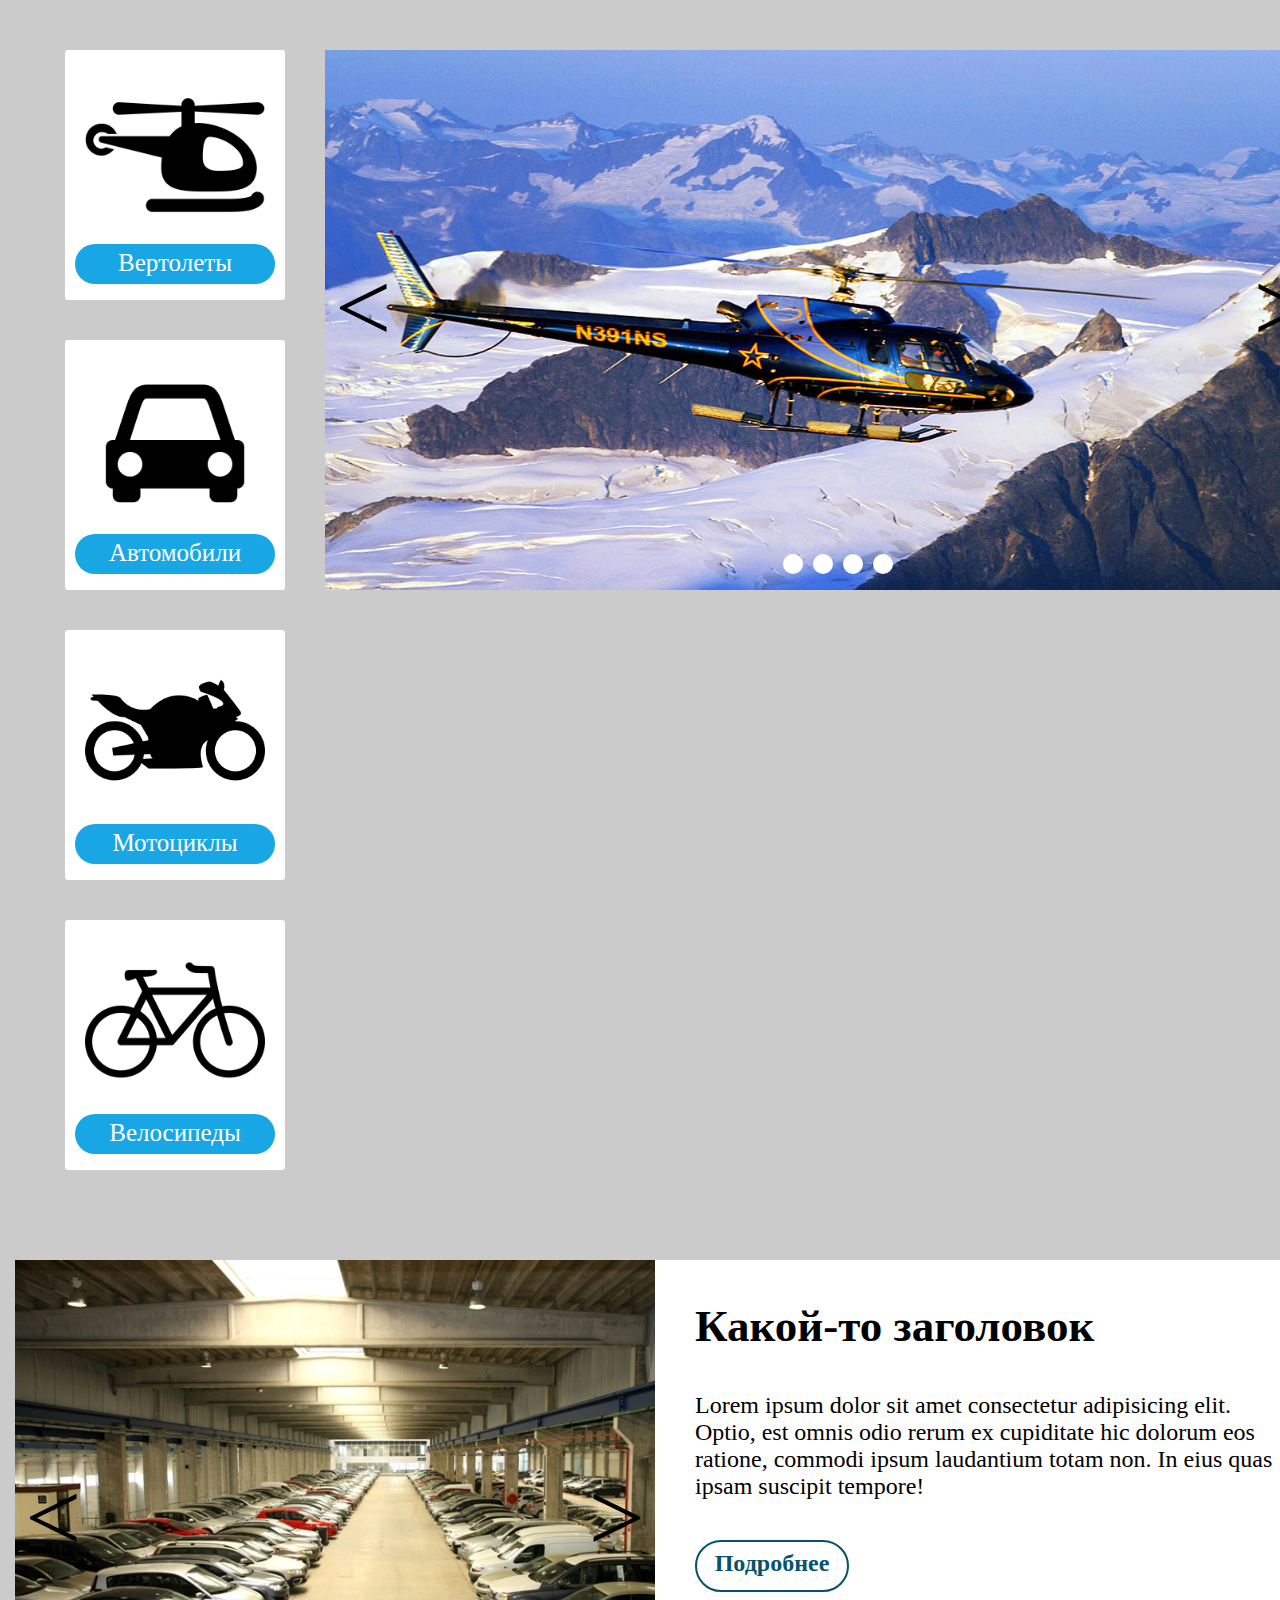
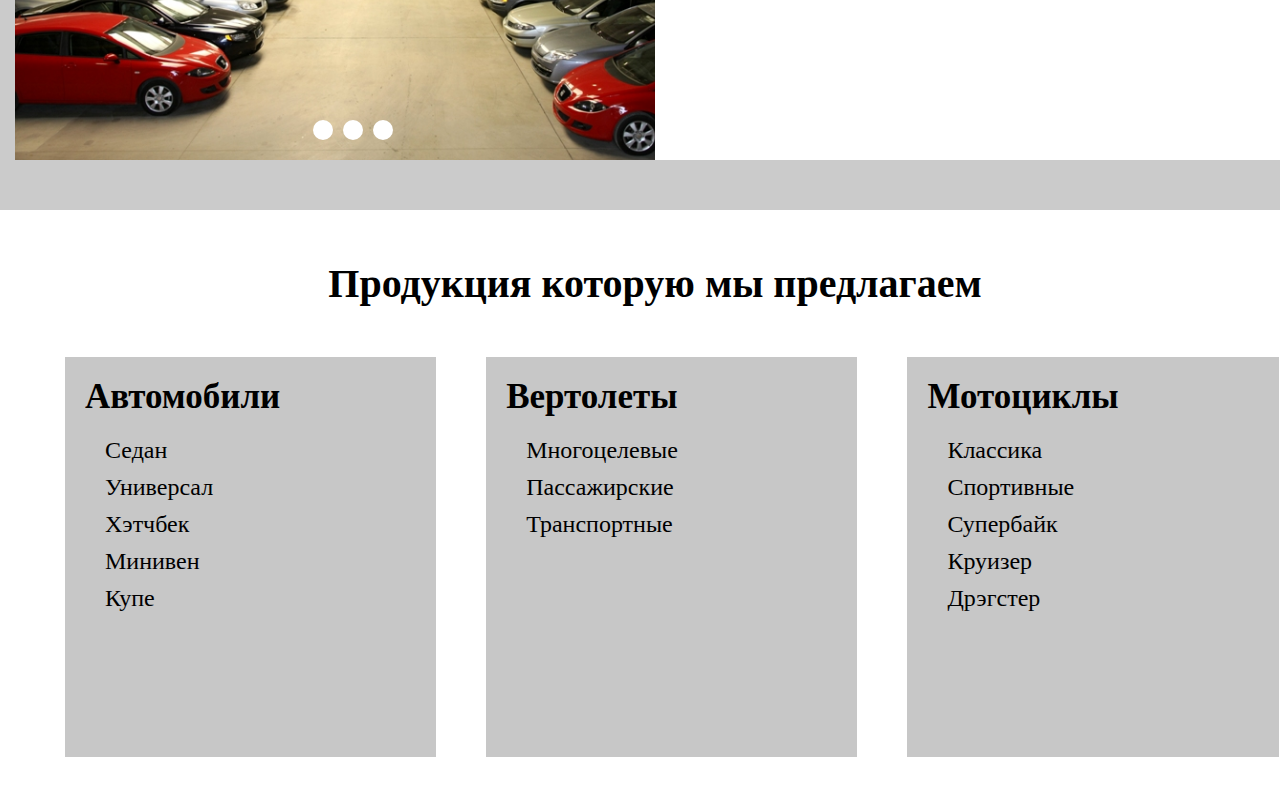
<file: index.html>
<!DOCTYPE html>
<html lang="ru">
<head>
    <meta charset="UTF-8">
    <meta http-equiv="X-UA-Compatible" content="IE=edge">
    <meta name="viewport" content="width=device-width, initial-scale=1.0">
    <link rel="stylesheet" href="css/style.css">
    <link rel="import" href="helicopters.html">
    <link rel="import" href="cars.html">
    <link rel="import" href="motorcycles.html">
    <link rel="import" href="bicycles.html">


    <title>Document</title>
</head>
<body>
    

    <!-- Intro -->

    <div class="intro">
        <div class="container">
            <div class="intro__inner">

                <div class="intro__catalog">
                    <div class="intro__catalog__item">
                        <a href="helicopters.html">
                            <img src="img/intro/catalog/catalog-1.png" alt="" class="catolog__logo">
                            <h3 class="catolog__title">Вертолеты</h3>
                        </a>
                    </div>
                    <div class="intro__catalog__item">
                        <a href="cars.html">
                            <img src="img/intro/catalog/catalog-2.png" alt="" class="catolog__logo">
                            <h3 class="catolog__title">Автомобили</h3>
                        </a>
                    </div>
                    <div class="intro__catalog__item">
                        <a href="motorcycles.html">
                            <img src="img/intro/catalog/catalog-3.png" alt="" class="catolog__logo">
                            <h3 class="catolog__title">Мотоциклы</h3>
                        </a>
                    </div>
                    <div class="intro__catalog__item">
                        <a href="bicycles.html">
                            <img src="img/intro/catalog/catalog-4.png" alt="" class="catolog__logo">
                            <h3 class="catolog__title">Велосипеды</h3>
                        </a>
                    </div>
                </div>

                <div class="intro__slider">
                    <p class="intro__prev"><</p>
                    <p class="intro__next">></p>
                    <div class="intro__slider__wrapper">
                        <div class="intro__slider__inner">
                            <div class="intro__slider__item">
                                <a href="#" >
                                    <img src="img/intro/slider/slider-1.jpeg" alt="" class="intro__slider__logo">
                                </a> 
                            </div>
                            <div class="intro__slider__item">
                                <a href="#" >
                                    <img src="img/intro/slider/slider-2.jpeg" alt="" class="intro__slider__logo">
                                </a> 
                            </div>
                            <div class="intro__slider__item">
                                <a href="#" >
                                    <img src="img/intro/slider/slider-3.jpeg" alt="" class="intro__slider__logo">
                                </a> 
                            </div>
                            <div class="intro__slider__item">
                                <a href="#" >
                                    <img src="img/intro/slider/slider-4.jpeg" alt="" class="intro__slider__logo">
                                </a> 
                            </div>
                                
                        </div>
                    </div>
                </div>

            </div> <!-- /intro__inner-->
        </div> <!-- /container-->
    </div> <!-- /intro -->

    <!-- Info -->

    <div class="info">
        <div class="container">
            <div class="info__inner">

                <div class="info__slider">
                    <p class="info__prev"><</p>
                    <p class="info__next">></p>
                    <div class="info__slider__wrapper">
                        <div class="info__slider__inner">
                            <div class="info__slider__item">
                                <img src="img/info/info-1.jpeg" alt="" class="info__slider__logo">
                            </div>
                            <div class="info__slider__item">
                                <img src="img/info/info-2.jpeg" alt="" class="info__slider__logo">
                            </div>
                            <div class="info__slider__item">
                                <img src="img/info/info-3.jpeg" alt="" class="info__slider__logo">
                            </div>
                        </div>
                    </div>
                </div>

                <div class="info__content">
                    <h1 class="info__title">Какой-то заголовок</h1>
                    <p class="info__text">Lorem ipsum dolor sit amet consectetur adipisicing elit. Optio, est omnis odio rerum ex cupiditate hic dolorum eos ratione, commodi ipsum laudantium totam non. In eius quas ipsam suscipit tempore!</p>
                    <div class="info__btn">Подробнее</div>
                </div>

            </div> <!-- /info__inner -->
        </div> <!-- /container-->
    </div> <!-- /info -->

    <!-- Products -->
    <div class="products">
        <div class="container">
            <h1 class="products__title">Продукция которую мы предлагаем</h1>
            <div class="products__inner">

                <div class="products__item">
                    <h3 class="products__item__title">Автомобили</h3>
                    <a href="" class="products__link">Седан</a>
                    <a href="" class="products__link">Универсал</a>
                    <a href="" class="products__link">Хэтчбек</a>
                    <a href="" class="products__link">Минивен</a>
                    <a href="" class="products__link">Купе</a>
                </div>
                <div class="products__item">
                    <h3 class="products__item__title">Вертолеты</h3>
                    <a href="" class="products__link">Многоцелевые</a>
                    <a href="" class="products__link">Пассажирские</a>
                    <a href="" class="products__link">Транспортные</a>
                </div>
                <div class="products__item">
                    <h3 class="products__item__title">Мотоциклы</h3>
                    <a href="" class="products__link">Классика</a>
                    <a href="" class="products__link">Спортивные</a>
                    <a href="" class="products__link">Супербайк</a>
                    <a href="" class="products__link">Круизер</a>
                    <a href="" class="products__link">Дрэгстер</a>
                </div>
            </div>

        </div>
    </div>

    
    <script src="js/script.js"></script>
</body>
</html>
</file>
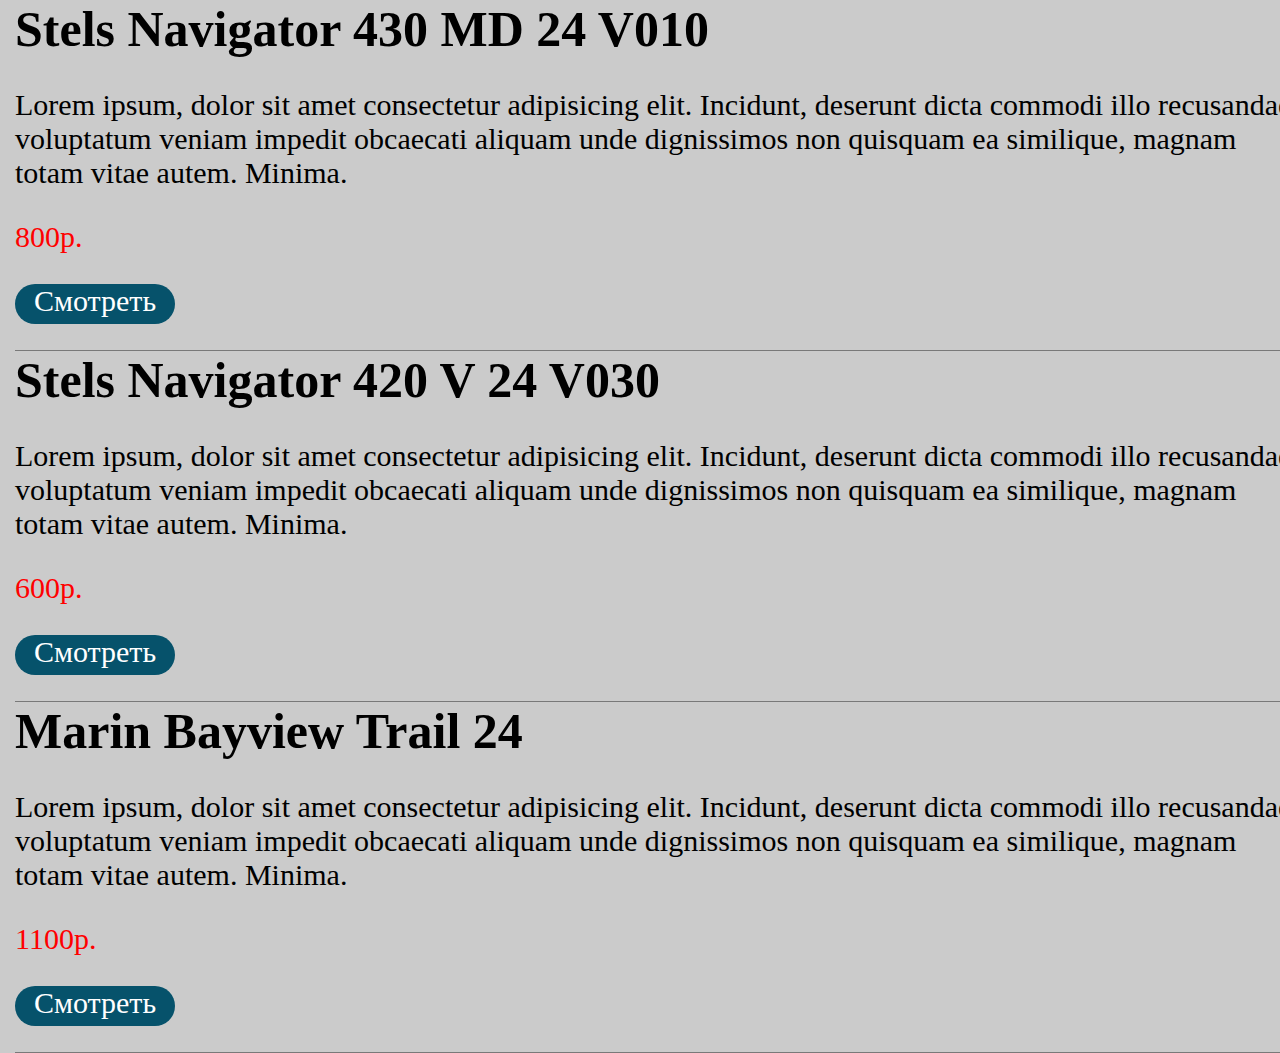
<file: bicycles.html>
<!DOCTYPE html>
<html lang="en">
<head>
    <meta charset="UTF-8">
    <meta http-equiv="X-UA-Compatible" content="IE=edge">
    <meta name="viewport" content="width=device-width, initial-scale=1.0">
    <link rel="stylesheet" href="css/style.css">

    <title>Document</title>
</head>
<body>
    <div class="bicycles section">
        <div class="container">

            <div class="bicycles__inner inner">
                <div class="bicycles__item item">
                    <h1 class="bicycles__title title">Stels Navigator 430 MD 24 V010</h1>
                    <p class="bicycles__text text">Lorem ipsum, dolor sit amet consectetur adipisicing elit. Incidunt, deserunt dicta commodi illo recusandae voluptatum veniam impedit obcaecati aliquam unde dignissimos non quisquam ea similique, magnam totam vitae autem. Minima.</p>
                    <p class="bicycles__price price">800р.</p>
                    <div class="bicycles__btn btn">Смотреть</div>
                </div>
            </div>
            <div class="bicycles__inner inner">
                <div class="bicycles__item item">
                    <h1 class="bicycles__title title">Stels Navigator 420 V 24 V030</h1>
                    <p class="bicycles__text text">Lorem ipsum, dolor sit amet consectetur adipisicing elit. Incidunt, deserunt dicta commodi illo recusandae voluptatum veniam impedit obcaecati aliquam unde dignissimos non quisquam ea similique, magnam totam vitae autem. Minima.</p>
                    <p class="bicycles__price price">600р.</p>
                    <div class="bicycles__btn btn">Смотреть</div>
                </div>
            </div>
            <div class="bicycles__inner inner">
                <div class="bicycles__item item">
                    <h1 class="bicycles__title title">Marin Bayview Trail 24</h1>
                    <p class="bicycles__text text">Lorem ipsum, dolor sit amet consectetur adipisicing elit. Incidunt, deserunt dicta commodi illo recusandae voluptatum veniam impedit obcaecati aliquam unde dignissimos non quisquam ea similique, magnam totam vitae autem. Minima.</p>
                    <p class="bicycles__price price">1100р.</p>
                    <div class="bicycles__btn btn">Смотреть</div>
                </div>
            </div>
            
        </div>
    </div>
</body>
</html>
</file>
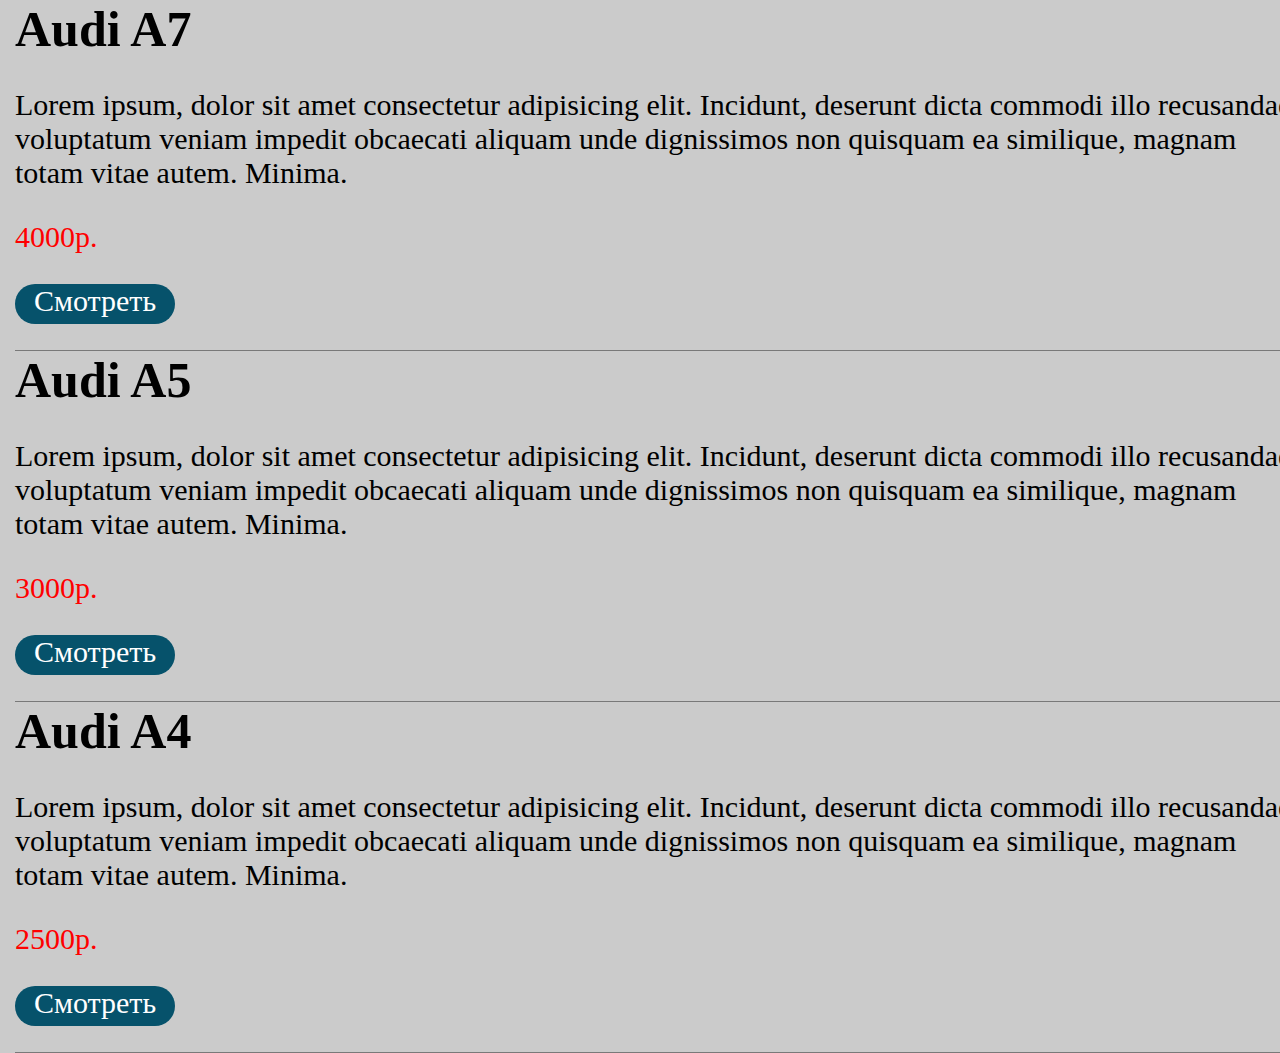
<file: cars.html>
<!DOCTYPE html>
<html lang="en">
<head>
    <meta charset="UTF-8">
    <meta http-equiv="X-UA-Compatible" content="IE=edge">
    <meta name="viewport" content="width=device-width, initial-scale=1.0">
    <link rel="stylesheet" href="css/style.css">

    <title>Document</title>
</head>
<body>
    <div class="cars section">
        <div class="container">

            <div class="cars__inner inner">
                <div class="cars__item item">
                    <h1 class="cars__title title">Audi A7</h1>
                    <p class="cars__text text">Lorem ipsum, dolor sit amet consectetur adipisicing elit. Incidunt, deserunt dicta commodi illo recusandae voluptatum veniam impedit obcaecati aliquam unde dignissimos non quisquam ea similique, magnam totam vitae autem. Minima.</p>
                    <p class="cars__price price">4000р.</p>
                    <div class="cars__btn btn">Смотреть</div>
                </div>
            </div>
            <div class="cars__inner inner">
                <div class="cars__item item">
                    <h1 class="cars__title title">Audi A5</h1>
                    <p class="cars__text text">Lorem ipsum, dolor sit amet consectetur adipisicing elit. Incidunt, deserunt dicta commodi illo recusandae voluptatum veniam impedit obcaecati aliquam unde dignissimos non quisquam ea similique, magnam totam vitae autem. Minima.</p>
                    <p class="cars__price price">3000р.</p>
                    <div class="cars__btn btn">Смотреть</div>
                </div>
            </div>
            <div class="cars__inner inner">
                <div class="cars__item item">
                    <h1 class="cars__title title">Audi A4</h1>
                    <p class="cars__text text">Lorem ipsum, dolor sit amet consectetur adipisicing elit. Incidunt, deserunt dicta commodi illo recusandae voluptatum veniam impedit obcaecati aliquam unde dignissimos non quisquam ea similique, magnam totam vitae autem. Minima.</p>
                    <p class="cars__price price">2500р.</p>
                    <div class="cars__btn btn">Смотреть</div>
                </div>
            </div>
            
        </div>
    </div>
    
</body>
</html>
</file>
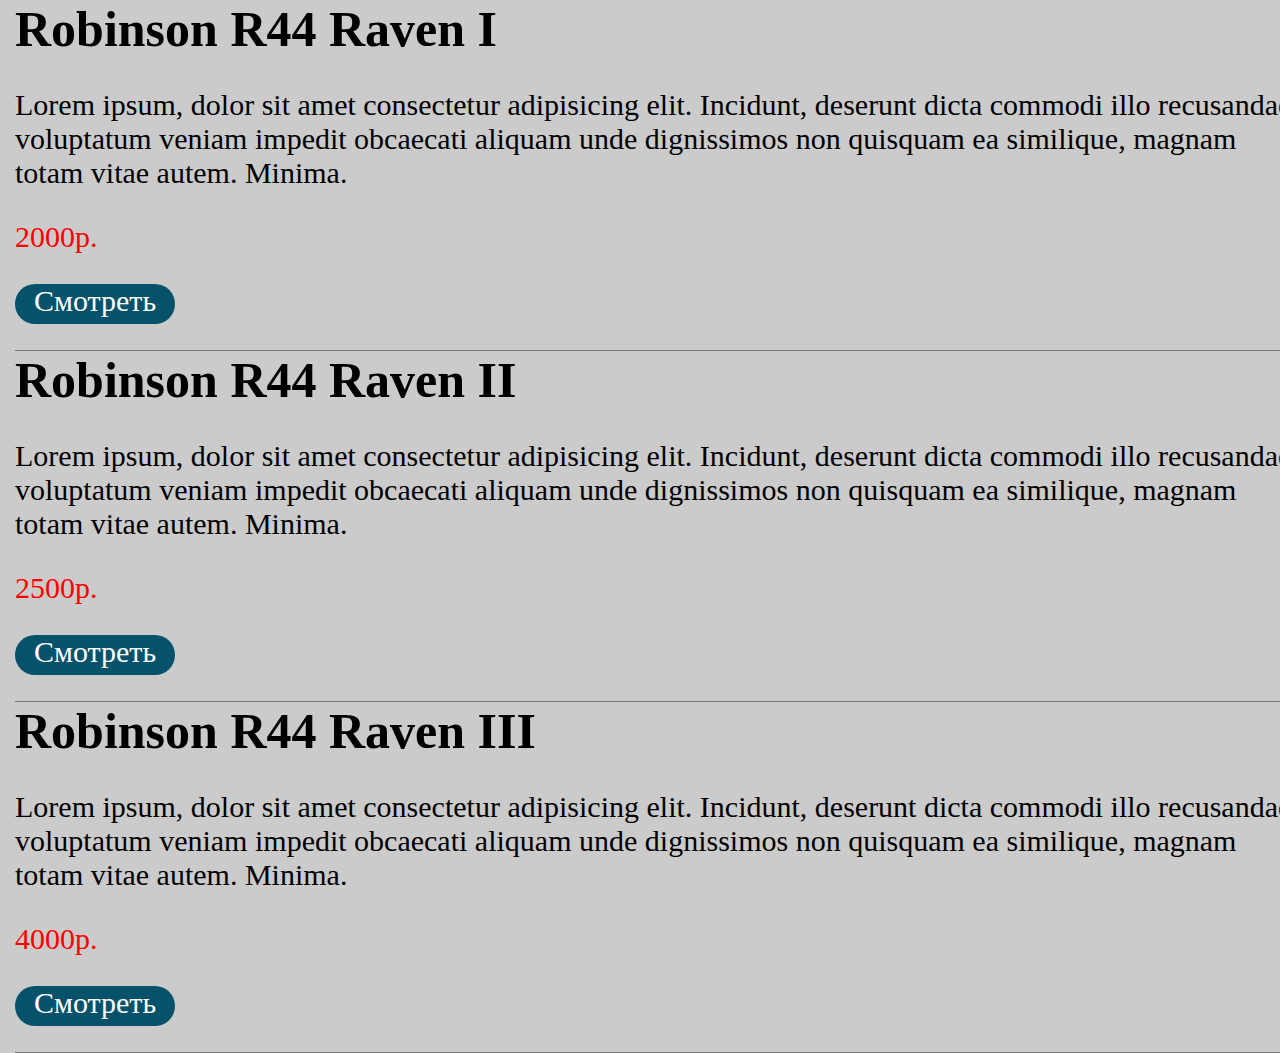
<file: helicopters.html>
<!DOCTYPE html>
<html lang="en">
<head>
    <meta charset="UTF-8">
    <meta http-equiv="X-UA-Compatible" content="IE=edge">
    <meta name="viewport" content="width=device-width, initial-scale=1.0">
    <link rel="stylesheet" href="css/style.css">

    <title>Document</title>
</head>
<body>
    <div class="helicopter section">
        <div class="container">
            
            <div class="helicopter__inner inner">
                <div class="helicopter__item item">
                    <h1 class="helicopter__title title">Robinson R44 Raven I</h1>
                    <p class="helicopter__text text">Lorem ipsum, dolor sit amet consectetur adipisicing elit. Incidunt, deserunt dicta commodi illo recusandae voluptatum veniam impedit obcaecati aliquam unde dignissimos non quisquam ea similique, magnam totam vitae autem. Minima.</p>
                    <p class="helicopter__price price">2000р.</p>
                    <div class="helicopter__btn btn">Смотреть</div>
                </div>
            </div>
            <div class="helicopter__inner inner">
                <div class="helicopter__item item">
                    <h1 class="helicopter__title title">Robinson R44 Raven II</h1>
                    <p class="helicopter__text text">Lorem ipsum, dolor sit amet consectetur adipisicing elit. Incidunt, deserunt dicta commodi illo recusandae voluptatum veniam impedit obcaecati aliquam unde dignissimos non quisquam ea similique, magnam totam vitae autem. Minima.</p>
                    <p class="helicopter__price price">2500р.</p>
                    <div class="helicopter__btn btn">Смотреть</div>
                </div>
            </div>
            <div class="helicopter__inner inner">
                <div class="helicopter__item item">
                    <h1 class="helicopter__title title">Robinson R44 Raven III</h1>
                    <p class="helicopter__text text">Lorem ipsum, dolor sit amet consectetur adipisicing elit. Incidunt, deserunt dicta commodi illo recusandae voluptatum veniam impedit obcaecati aliquam unde dignissimos non quisquam ea similique, magnam totam vitae autem. Minima.</p>
                    <p class="helicopter__price price">4000р.</p>
                    <div class="helicopter__btn btn">Смотреть</div>
                </div>
            </div>

        </div>
    </div>
</body>
</html>
</file>
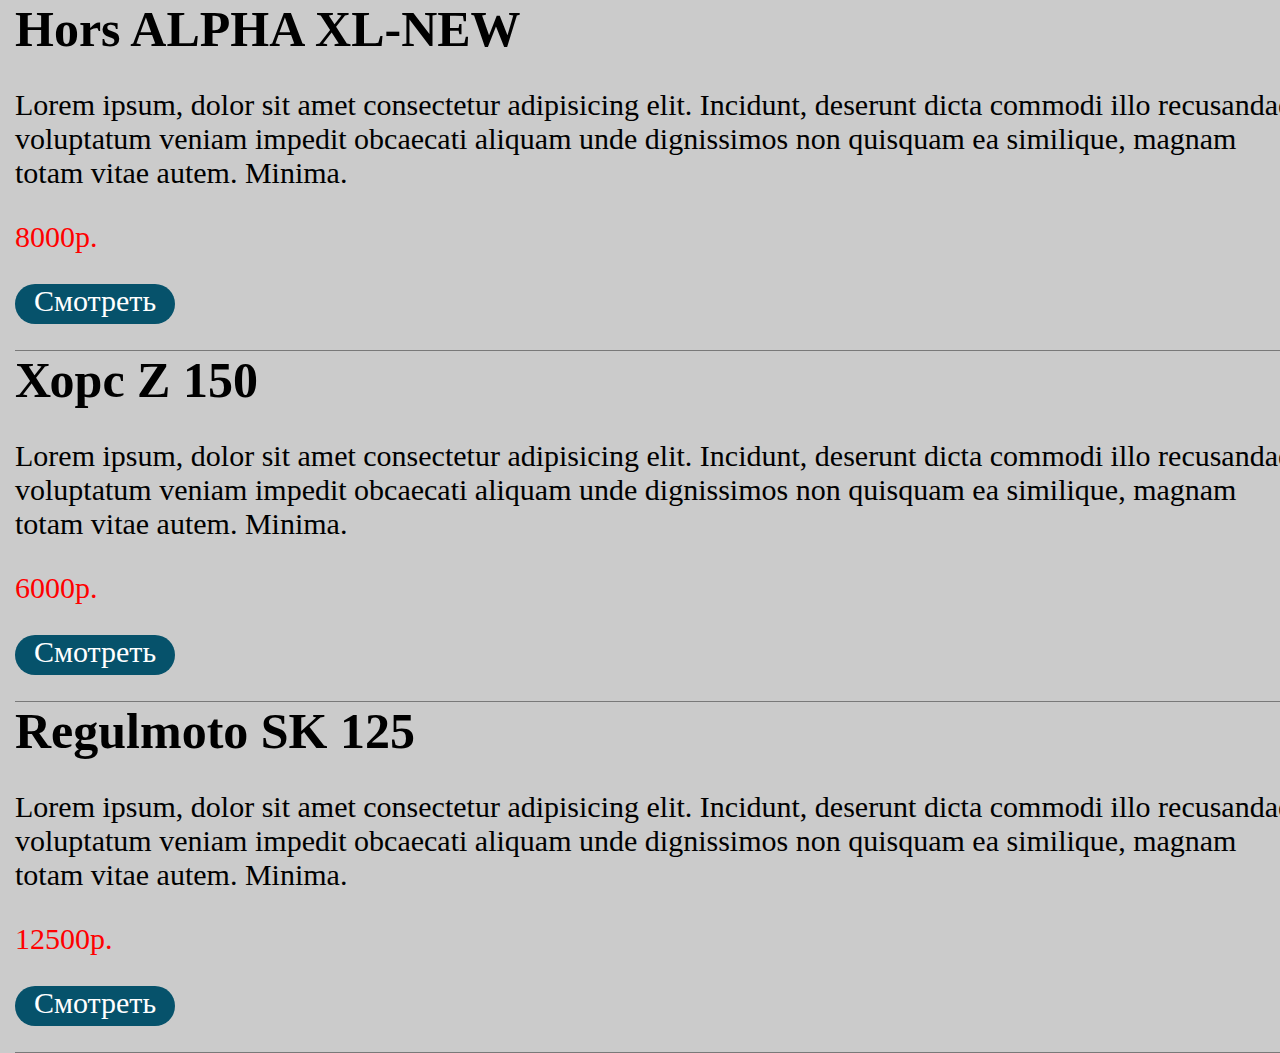
<file: motorcycles.html>
<!DOCTYPE html>
<html lang="en">
<head>
    <meta charset="UTF-8">
    <meta http-equiv="X-UA-Compatible" content="IE=edge">
    <meta name="viewport" content="width=device-width, initial-scale=1.0">
    <link rel="stylesheet" href="css/style.css">

    <title>Document</title>
</head>
<body>
    <div class="motorcycles section">
        <div class="container">

            <div class="motorcycles__inner inner">
                <div class="motorcycles__item item">
                    <h1 class="motorcycles__title title">Hors ALPHA XL-NEW</h1>
                    <p class="motorcycles__text text">Lorem ipsum, dolor sit amet consectetur adipisicing elit. Incidunt, deserunt dicta commodi illo recusandae voluptatum veniam impedit obcaecati aliquam unde dignissimos non quisquam ea similique, magnam totam vitae autem. Minima.</p>
                    <p class="motorcycles__price price">8000р.</p>
                    <div class="motorcycles__btn btn">Смотреть</div>
                </div>
            </div>
            <div class="motorcycles__inner inner">
                <div class="motorcycles__item item">
                    <h1 class="motorcycles__title title">Хорс Z 150</h1>
                    <p class="motorcycles__text text">Lorem ipsum, dolor sit amet consectetur adipisicing elit. Incidunt, deserunt dicta commodi illo recusandae voluptatum veniam impedit obcaecati aliquam unde dignissimos non quisquam ea similique, magnam totam vitae autem. Minima.</p>
                    <p class="motorcycles__price price">6000р.</p>
                    <div class="motorcycles__btn btn">Смотреть</div>
                </div>
            </div>
            <div class="motorcycles__inner inner">
                <div class="motorcycles__item item">
                    <h1 class="motorcycles__title title">Regulmoto SK 125</h1>
                    <p class="motorcycles__text text">Lorem ipsum, dolor sit amet consectetur adipisicing elit. Incidunt, deserunt dicta commodi illo recusandae voluptatum veniam impedit obcaecati aliquam unde dignissimos non quisquam ea similique, magnam totam vitae autem. Minima.</p>
                    <p class="motorcycles__price price">12500р.</p>
                    <div class="motorcycles__btn btn">Смотреть</div>
                </div>
            </div>
            
        </div>
    </div>
</body>
</html>
</file>
<file: css/style.css>
* {
    margin: 0;
    padding: 0;
}

h1, h2, h3, h4, h5, h5, h6, p, span {
    padding: 0;
    margin: 0;
}

.container {
    max-width: 1530px;
    width: 100%;
    padding-left: 15px;
    padding-right: 15px;
    margin: auto;
}

/* Intro
==================== */

.intro {
    background: rgb(203, 203, 203);
    padding: 50px;
    padding-bottom: 50px;
}

.intro__inner {
    display: flex;
}

/* Catalog 
==================== */

.intro__catalog {
    display: flex;
    width: 35%;
    flex-wrap: wrap;
}

a {
    text-decoration: none;
}

.intro__catalog__item {
    border-radius: 3px;
    cursor: pointer;
    background: #fff;
    width: 200px;
    height: 230px;
    padding: 10px;
    margin-right: 40px;
    margin-bottom: 40px;
}

.catolog__logo {
    margin-left: 10px;
    width: 180px;
    height: 180px;
}

.catolog__title {
    height: 35px;
    text-align: center;
    padding-top: 5px;
    font-size: 25px;
    background: rgb(24, 167, 228);
    color: #fff;
    font-weight: 500;
    border-radius: 100px;
}

/* Slider 
==================== */

.intro__slider {
    width: 995px;
    height: 100%;
    position: relative;
}

.intro__slider__logo {
    width: 995px;
    height: 540px;
}

.intro__prev {
    cursor: pointer;
    font-size: 100px;
    position: absolute;
    top: 200px;
    left: 10px;
    z-index: 10;

}

.intro__next {
    cursor: pointer;
    font-size: 100px;
    position: absolute;
    top: 200px;
    right: 10px;
    z-index: 10;

}

/* Info 
==================== */

.info {
    background: rgb(203, 203, 203);
    padding-bottom: 50px;
}

.info__inner {
    background: #fff;
    display: flex;
    height: 500px;
}

.info__slider {
    position: relative;
    width: 50%;
    height: 100%;
}

.info__slider__logo {
    width: 765px;
    height: 500px;
}

.info__prev {
    cursor: pointer;
    font-size: 100px;
    position: absolute;
    top: 200px;
    left: 10px;
    z-index: 10;
}

.info__next {
    cursor: pointer;
    font-size: 100px;
    position: absolute;
    top: 200px;
    right: 10px;
    z-index: 10;

}

.info__content {
    width: 50%;
    height: 100%;
}

.info__title {
    padding-top: 40px;
    padding-left: 40px;
    font-size: 45px;
    
}

.info__text {
    padding-top: 40px;
    padding-left: 40px;
    font-size: 24px;
}

.info__btn {
    cursor: pointer;
    text-align: center;
    padding-top: 8px;
    color: #06526b;
    margin-top: 40px;
    margin-left: 40px;
    font-size: 24px;
    font-weight: 600;
    width: 150px;
    height: 40px;
    border: 2px solid #06526b;
    border-radius: 50px;
}

/* Products 
==================== */

.products {
    padding-top: 50px;
}

.products__title {
    text-align: center;
    font-size: 40px;
    padding-bottom: 50px;
}

.products__inner {
    display: flex;
}

.products__item {
    background: rgb(199, 199, 199);
    width: 29%;
    margin-left: 50px;
    height: 400px;
    display: flex;
    flex-direction: column;
    margin-bottom: 50px;
}

.products__item:first-child {
    margin-left: 50px;
}

.products__item__title {
    padding-top: 20px;
    padding-left: 20px;
    font-size: 35px;
    padding-bottom: 20px;
}

.products__link {
    color: #000;
    padding-left: 40px;
    padding-bottom: 10px;
    font-size: 24px;
}

.products__link:hover {
    text-decoration:underline;
}

/* Dot 
==================== */

li {
    list-style-type: none; /* Убираем маркеры */
   }

.carousel-indicators {
    display: flex;
    position: absolute;
    bottom: 20px;
    left: 45%;
}

.dot {
    margin-left: 10px;
    background: #fff;
    width: 20px;
    height: 20px;
    border-radius: 100%;
}

/* Helicopters 
==================== */

.section {
    background: rgb(203, 203, 203);
}

.inner {
    border-bottom: 1px solid rgb(121, 121, 121);
}

.item {
    height: 350px;
}

.title {
    font-size: 50px;
    padding-bottom: 30px;
}

.text {
    font-size: 30px;
    padding-bottom: 30px;
}

.price {
    font-size: 30px;
    padding-bottom: 30px;
    color: red;
}

.btn {
    cursor: pointer;
    text-align: center;
    width: 160px;
    height: 40px;
    font-size: 30px;
    color: #fff;
    background-color: #06526b;
    border-radius: 100px;
}
</file>
